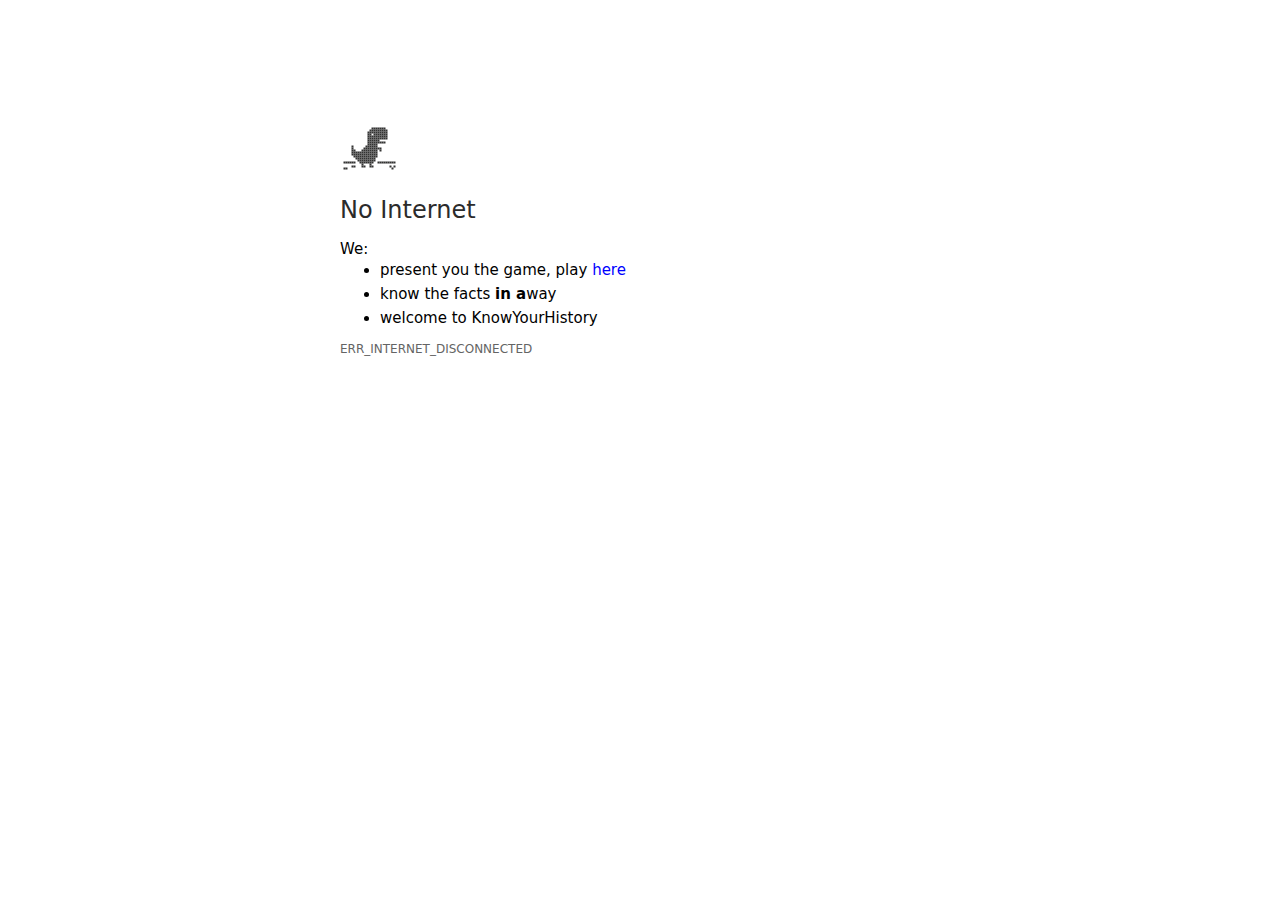
<file: index.html>
<!DOCTYPE html>
<html lang="en" >
<head>
  <meta charset="UTF-8">
  <title>KnowYourHistory</title>
  

</head>
<body>
<!-- partial:index.partial.html -->
<!DOCTYPE html>
<html>

<head>
  <meta name="viewport" content="width=device-width, initial-scale=1, maximum-scale=1, user-scalable=no" />
  <meta charset="utf-8" />
  <meta name="description" content="Offline experience" />
  <meta name="keywords" content="offline, 404, not here" />
  <title>KnowYourHistory</title>
  <style>
    html {
      font-size: 10px;
    }

    body {
      height: 100%;
      margin: 0;
      padding: 0;
      font-family: system-ui, sans-serif;
      --grey-color: rgb(43, 43, 43);
    }

    h1 {
      color: var(--grey-color);
      font-size: 2.4rem;
      font-weight: 500;
    }

    ul {
      margin-top: 0;
      margin-bottom: 1.2rem;
    }

    p,
    li {
      font-size: 1.5rem;
    }

    p {
      margin-bottom: 0;
    }

    li {
      line-height: 2.4rem;
    }

    #dino {
      width: 1px;
      height: 1px;
      transform: scale(2);
    }

    /* TODO: whut, box shadow moves in boxes in keyframes unlike hover, need to explore this behaviour */

    @keyframes disperse {
      1% {
        box-shadow: 16px 4px 0 #333332, 17px 4px 0 #333332, 18px 4px 0 #333332,
        19px 4px 0 #333332, 20px 4px 0 #333332, 21px 4px 0 #333332,
        22px 4px 0 #333332, 15px 5px 0 #333332, 16px 5px 0 #333332,
        17px 5px 0 #333332, 18px 5px 0 #333332, 19px 5px 0 #333332,
        20px 5px 0 #333332, 21px 5px 0 #333332, 22px 5px 0 #333332,
        23px 5px 0 #333332, 14px 6px 0 #333332, 15px 6px 0 #333332,
        16px 6px 0 #333332, 17px 6px 0 #333332, 18px 6px 0 #333332,
        19px 6px 0 #333332, 20px 6px 0 #333332, 21px 6px 0 #333332,
        22px 6px 0 #333332, 23px 6px 0 #333332, 14px 7px 0 #333332,
        15px 7px 0 #333332, 17px 7px 0 #333332, 18px 7px 0 #333332,
        19px 7px 0 #333332, 20px 7px 0 #333332, 21px 7px 0 #333332,
        22px 7px 0 #333332, 23px 7px 0 #333332, 14px 8px 0 #333332,
        15px 8px 0 #333332, 16px 8px 0 #333332, 17px 8px 0 #333332,
        18px 8px 0 #333332, 19px 8px 0 #333332, 20px 8px 0 #333332,
        21px 8px 0 #333332, 22px 8px 0 #333332, 23px 8px 0 #333332,
        14px 9px 0 #333332, 15px 9px 0 #333332, 16px 9px 0 #333332,
        17px 9px 0 #333332, 18px 9px 0 #333332, 19px 9px 0 #333332,
        20px 9px 0 #333332, 21px 9px 0 #333332, 22px 9px 0 #333332,
        23px 9px 0 #333332, 14px 10px 0 #333332, 15px 10px 0 #333332,
        16px 10px 0 #333332, 17px 10px 0 #333332, 18px 10px 0 #333332,
        19px 10px 0 #333332, 14px 11px 0 #333332, 15px 11px 0 #333332,
        16px 11px 0 #333332, 17px 11px 0 #333332, 18px 11px 0 #333332,
        19px 11px 0 #333332, 20px 11px 0 #333332, 21px 11px 0 #333332,
        22px 11px 0 #333332, 14px 12px 0 #333332, 15px 12px 0 #333332,
        16px 12px 0 #333332, 17px 12px 0 #333332, 18px 12px 0 #333332,
        6px 13px 0 #333332, 13px 13px 0 #333332, 14px 13px 0 #333332,
        15px 13px 0 #333332, 16px 13px 0 #333332, 17px 13px 0 #333332,
        18px 13px 0 #333332, 6px 14px 0 #333332, 12px 14px 0 #333332,
        13px 14px 0 #333332, 14px 14px 0 #333332, 15px 14px 0 #333332,
        16px 14px 0 #333332, 17px 14px 0 #333332, 18px 14px 0 #333332,
        19px 14px 0 #333332, 20px 14px 0 #333332, 6px 15px 0 #333332,
        7px 15px 0 #333332, 11px 15px 0 #333332, 12px 15px 0 #333332,
        13px 15px 0 #333332, 14px 15px 0 #333332, 15px 15px 0 #333332,
        16px 15px 0 #333332, 17px 15px 0 #333332, 18px 15px 0 #333332,
        20px 15px 0 #333332, 6px 16px 0 #333332, 7px 16px 0 #333332,
        8px 16px 0 #333332, 9px 16px 0 #333332, 10px 16px 0 #333332,
        11px 16px 0 #333332, 12px 16px 0 #333332, 13px 16px 0 #333332,
        14px 16px 0 #333332, 15px 16px 0 #333332, 16px 16px 0 #333332,
        17px 16px 0 #333332, 18px 16px 0 #333332, 6px 17px 0 #333332,
        7px 17px 0 #333332, 8px 17px 0 #333332, 9px 17px 0 #333332,
        10px 17px 0 #333332, 11px 17px 0 #333332, 12px 17px 0 #333332,
        13px 17px 0 #333332, 14px 17px 0 #333332, 15px 17px 0 #333332,
        16px 17px 0 #333332, 17px 17px 0 #333332, 18px 17px 0 #333332,
        7px 18px 0 #333332, 8px 18px 0 #333332, 9px 18px 0 #333332,
        10px 18px 0 #333332, 11px 18px 0 #333332, 12px 18px 0 #333332,
        13px 18px 0 #333332, 14px 18px 0 #333332, 15px 18px 0 #333332,
        16px 18px 0 #333332, 17px 18px 0 #333332, 18px 18px 0 #333332,
        8px 19px 0 #333332, 9px 19px 0 #333332, 10px 19px 0 #333332,
        11px 19px 0 #333332, 12px 19px 0 #333332, 13px 19px 0 #333332,
        14px 19px 0 #333332, 15px 19px 0 #333332, 16px 19px 0 #333332,
        17px 19px 0 #333332, 9px 20px 0 #333332, 10px 20px 0 #333332,
        11px 20px 0 #333332, 12px 20px 0 #333332, 13px 20px 0 #333332,
        14px 20px 0 #333332, 15px 20px 0 #333332, 16px 20px 0 #333332,
        17px 20px 0 #333332, 2px 21px 0 #333332, 3px 21px 0 #333332,
        4px 21px 0 #333332, 5px 21px 0 #333332, 6px 21px 0 #333332,
        7px 21px 0 #333332, 10px 21px 0 #333332, 11px 21px 0 #333332,
        12px 21px 0 #333332, 13px 21px 0 #333332, 14px 21px 0 #333332,
        15px 21px 0 #333332, 16px 21px 0 #333332, 19px 21px 0 #333332,
        20px 21px 0 #333332, 21px 21px 0 #333332, 22px 21px 0 #333332,
        23px 21px 0 #333332, 24px 21px 0 #333332, 25px 21px 0 #333332,
        26px 21px 0 #333332, 27px 21px 0 #333332, 11px 22px 0 #333332,
        15px 22px 0 #333332, 6px 23px 0 #333332, 7px 23px 0 #333332,
        11px 23px 0 #333332, 12px 23px 0 #333332, 15px 23px 0 #333332,
        16px 23px 0 #333332, 25px 23px 0 #333332, 27px 23px 0 #333332,
        2px 24px 0 #333332, 3px 24px 0 #333332, 26px 24px 0 #333332;
      }
      2% {
        box-shadow: 16px 4px 0 #333332, 17px 4px 0 #333332, 18px 4px 0 #333332,
        19px 4px 0 #333332, 20px 4px 0 #333332, 21px 4px 0 #333332,
        22px 4px 0 #333332, 15px 5px 0 #333332, 16px 5px 0 #333332,
        17px 5px 0 #333332, 18px 5px 0 #333332, 19px 5px 0 #333332,
        20px 5px 0 #333332, 21px 5px 0 #333332, 22px 5px 0 #333332,
        23px 5px 0 #333332, 14px 6px 0 #333332, 15px 6px 0 #333332,
        16px 6px 0 #333332, 17px 6px 0 #333332, 18px 6px 0 #333332,
        19px 6px 0 #333332, 20px 6px 0 #333332, 21px 6px 0 #333332,
        22px 6px 0 #333332, 23px 6px 0 #333332, 14px 7px 0 #333332,
        15px 7px 0 #333332, 16px 7px 0 #333332, 17px 7px 0 #333332,
        18px 7px 0 #333332, 19px 7px 0 #333332, 20px 7px 0 #333332,
        21px 7px 0 #333332, 22px 7px 0 #333332, 23px 7px 0 #333332,
        14px 8px 0 #333332, 15px 8px 0 #333332, 16px 8px 0 #333332,
        17px 8px 0 #333332, 18px 8px 0 #333332, 19px 8px 0 #333332,
        20px 8px 0 #333332, 21px 8px 0 #333332, 22px 8px 0 #333332,
        23px 8px 0 #333332, 14px 9px 0 #333332, 15px 9px 0 #333332,
        16px 9px 0 #333332, 17px 9px 0 #333332, 18px 9px 0 #333332,
        19px 9px 0 #333332, 20px 9px 0 #333332, 21px 9px 0 #333332,
        22px 9px 0 #333332, 23px 9px 0 #333332, 14px 10px 0 #333332,
        15px 10px 0 #333332, 16px 10px 0 #333332, 17px 10px 0 #333332,
        18px 10px 0 #333332, 19px 10px 0 #333332, 14px 11px 0 #333332,
        15px 11px 0 #333332, 16px 11px 0 #333332, 17px 11px 0 #333332,
        18px 11px 0 #333332, 19px 11px 0 #333332, 20px 11px 0 #333332,
        21px 11px 0 #333332, 22px 11px 0 #333332, 14px 12px 0 #333332,
        15px 12px 0 #333332, 16px 12px 0 #333332, 17px 12px 0 #333332,
        18px 12px 0 #333332, 6px 13px 0 #333332, 13px 13px 0 #333332,
        14px 13px 0 #333332, 15px 13px 0 #333332, 16px 13px 0 #333332,
        17px 13px 0 #333332, 18px 13px 0 #333332, 6px 14px 0 #333332,
        12px 14px 0 #333332, 13px 14px 0 #333332, 14px 14px 0 #333332,
        15px 14px 0 #333332, 16px 14px 0 #333332, 17px 14px 0 #333332,
        18px 14px 0 #333332, 19px 14px 0 #333332, 20px 14px 0 #333332,
        6px 15px 0 #333332, 7px 15px 0 #333332, 11px 15px 0 #333332,
        12px 15px 0 #333332, 13px 15px 0 #333332, 14px 15px 0 #333332,
        15px 15px 0 #333332, 16px 15px 0 #333332, 17px 15px 0 #333332,
        18px 15px 0 #333332, 20px 15px 0 #333332, 6px 16px 0 #333332,
        7px 16px 0 #333332, 8px 16px 0 #333332, 9px 16px 0 #333332,
        10px 16px 0 #333332, 11px 16px 0 #333332, 12px 16px 0 #333332,
        13px 16px 0 #333332, 14px 16px 0 #333332, 15px 16px 0 #333332,
        16px 16px 0 #333332, 17px 16px 0 #333332, 18px 16px 0 #333332,
        6px 17px 0 #333332, 7px 17px 0 #333332, 8px 17px 0 #333332,
        9px 17px 0 #333332, 10px 17px 0 #333332, 11px 17px 0 #333332,
        12px 17px 0 #333332, 13px 17px 0 #333332, 14px 17px 0 #333332,
        15px 17px 0 #333332, 16px 17px 0 #333332, 17px 17px 0 #333332,
        18px 17px 0 #333332, 7px 18px 0 #333332, 8px 18px 0 #333332,
        9px 18px 0 #333332, 10px 18px 0 #333332, 11px 18px 0 #333332,
        12px 18px 0 #333332, 13px 18px 0 #333332, 14px 18px 0 #333332,
        15px 18px 0 #333332, 16px 18px 0 #333332, 17px 18px 0 #333332,
        18px 18px 0 #333332, 8px 19px 0 #333332, 9px 19px 0 #333332,
        10px 19px 0 #333332, 11px 19px 0 #333332, 12px 19px 0 #333332,
        13px 19px 0 #333332, 14px 19px 0 #333332, 15px 19px 0 #333332,
        16px 19px 0 #333332, 17px 19px 0 #333332, 9px 20px 0 #333332,
        10px 20px 0 #333332, 11px 20px 0 #333332, 12px 20px 0 #333332,
        13px 20px 0 #333332, 14px 20px 0 #333332, 15px 20px 0 #333332,
        16px 20px 0 #333332, 17px 20px 0 #333332, 2px 21px 0 #333332,
        3px 21px 0 #333332, 4px 21px 0 #333332, 5px 21px 0 #333332,
        6px 21px 0 #333332, 7px 21px 0 #333332, 10px 21px 0 #333332,
        11px 21px 0 #333332, 12px 21px 0 #333332, 13px 21px 0 #333332,
        14px 21px 0 #333332, 15px 21px 0 #333332, 16px 21px 0 #333332,
        19px 21px 0 #333332, 20px 21px 0 #333332, 21px 21px 0 #333332,
        22px 21px 0 #333332, 23px 21px 0 #333332, 24px 21px 0 #333332,
        25px 21px 0 #333332, 26px 21px 0 #333332, 27px 21px 0 #333332,
        11px 22px 0 #333332, 15px 22px 0 #333332, 6px 23px 0 #333332,
        7px 23px 0 #333332, 11px 23px 0 #333332, 12px 23px 0 #333332,
        15px 23px 0 #333332, 16px 23px 0 #333332, 25px 23px 0 #333332,
        27px 23px 0 #333332, 2px 24px 0 #333332, 3px 24px 0 #333332,
        26px 24px 0 #333332;
      }
    }

    .dino-cage:hover #dino {
      animation: 1s disperse;
    }

    .dino-close-eye {
      box-shadow: 16px 4px 0 #333332, 17px 4px 0 #333332, 18px 4px 0 #333332,
      19px 4px 0 #333332, 20px 4px 0 #333332, 21px 4px 0 #333332,
      22px 4px 0 #333332, 15px 5px 0 #333332, 16px 5px 0 #333332,
      17px 5px 0 #333332, 18px 5px 0 #333332, 19px 5px 0 #333332,
      20px 5px 0 #333332, 21px 5px 0 #333332, 22px 5px 0 #333332,
      23px 5px 0 #333332, 14px 6px 0 #333332, 15px 6px 0 #333332,
      16px 6px 0 #333332, 17px 6px 0 #333332, 18px 6px 0 #333332,
      19px 6px 0 #333332, 20px 6px 0 #333332, 21px 6px 0 #333332,
      22px 6px 0 #333332, 23px 6px 0 #333332, 14px 7px 0 #333332,
      15px 7px 0 #333332, 16px 7px 0 #333332, 17px 7px 0 #333332,
      18px 7px 0 #333332, 19px 7px 0 #333332, 20px 7px 0 #333332,
      21px 7px 0 #333332, 22px 7px 0 #333332, 23px 7px 0 #333332,
      14px 8px 0 #333332, 15px 8px 0 #333332, 16px 8px 0 #333332,
      17px 8px 0 #333332, 18px 8px 0 #333332, 19px 8px 0 #333332,
      20px 8px 0 #333332, 21px 8px 0 #333332, 22px 8px 0 #333332,
      23px 8px 0 #333332, 14px 9px 0 #333332, 15px 9px 0 #333332,
      16px 9px 0 #333332, 17px 9px 0 #333332, 18px 9px 0 #333332,
      19px 9px 0 #333332, 20px 9px 0 #333332, 21px 9px 0 #333332,
      22px 9px 0 #333332, 23px 9px 0 #333332, 14px 10px 0 #333332,
      15px 10px 0 #333332, 16px 10px 0 #333332, 17px 10px 0 #333332,
      18px 10px 0 #333332, 19px 10px 0 #333332, 14px 11px 0 #333332,
      15px 11px 0 #333332, 16px 11px 0 #333332, 17px 11px 0 #333332,
      18px 11px 0 #333332, 19px 11px 0 #333332, 20px 11px 0 #333332,
      21px 11px 0 #333332, 22px 11px 0 #333332, 14px 12px 0 #333332,
      15px 12px 0 #333332, 16px 12px 0 #333332, 17px 12px 0 #333332,
      18px 12px 0 #333332, 6px 13px 0 #333332, 13px 13px 0 #333332,
      14px 13px 0 #333332, 15px 13px 0 #333332, 16px 13px 0 #333332,
      17px 13px 0 #333332, 18px 13px 0 #333332, 6px 14px 0 #333332,
      12px 14px 0 #333332, 13px 14px 0 #333332, 14px 14px 0 #333332,
      15px 14px 0 #333332, 16px 14px 0 #333332, 17px 14px 0 #333332,
      18px 14px 0 #333332, 19px 14px 0 #333332, 20px 14px 0 #333332,
      6px 15px 0 #333332, 7px 15px 0 #333332, 11px 15px 0 #333332,
      12px 15px 0 #333332, 13px 15px 0 #333332, 14px 15px 0 #333332,
      15px 15px 0 #333332, 16px 15px 0 #333332, 17px 15px 0 #333332,
      18px 15px 0 #333332, 20px 15px 0 #333332, 6px 16px 0 #333332,
      7px 16px 0 #333332, 8px 16px 0 #333332, 9px 16px 0 #333332,
      10px 16px 0 #333332, 11px 16px 0 #333332, 12px 16px 0 #333332,
      13px 16px 0 #333332, 14px 16px 0 #333332, 15px 16px 0 #333332,
      16px 16px 0 #333332, 17px 16px 0 #333332, 18px 16px 0 #333332,
      6px 17px 0 #333332, 7px 17px 0 #333332, 8px 17px 0 #333332,
      9px 17px 0 #333332, 10px 17px 0 #333332, 11px 17px 0 #333332,
      12px 17px 0 #333332, 13px 17px 0 #333332, 14px 17px 0 #333332,
      15px 17px 0 #333332, 16px 17px 0 #333332, 17px 17px 0 #333332,
      18px 17px 0 #333332, 7px 18px 0 #333332, 8px 18px 0 #333332,
      9px 18px 0 #333332, 10px 18px 0 #333332, 11px 18px 0 #333332,
      12px 18px 0 #333332, 13px 18px 0 #333332, 14px 18px 0 #333332,
      15px 18px 0 #333332, 16px 18px 0 #333332, 17px 18px 0 #333332,
      18px 18px 0 #333332, 8px 19px 0 #333332, 9px 19px 0 #333332,
      10px 19px 0 #333332, 11px 19px 0 #333332, 12px 19px 0 #333332,
      13px 19px 0 #333332, 14px 19px 0 #333332, 15px 19px 0 #333332,
      16px 19px 0 #333332, 17px 19px 0 #333332, 9px 20px 0 #333332,
      10px 20px 0 #333332, 11px 20px 0 #333332, 12px 20px 0 #333332,
      13px 20px 0 #333332, 14px 20px 0 #333332, 15px 20px 0 #333332,
      16px 20px 0 #333332, 17px 20px 0 #333332, 2px 21px 0 #333332,
      3px 21px 0 #333332, 4px 21px 0 #333332, 5px 21px 0 #333332,
      6px 21px 0 #333332, 7px 21px 0 #333332, 10px 21px 0 #333332,
      11px 21px 0 #333332, 12px 21px 0 #333332, 13px 21px 0 #333332,
      14px 21px 0 #333332, 15px 21px 0 #333332, 16px 21px 0 #333332,
      19px 21px 0 #333332, 20px 21px 0 #333332, 21px 21px 0 #333332,
      22px 21px 0 #333332, 23px 21px 0 #333332, 24px 21px 0 #333332,
      25px 21px 0 #333332, 26px 21px 0 #333332, 27px 21px 0 #333332,
      11px 22px 0 #333332, 15px 22px 0 #333332, 6px 23px 0 #333332,
      7px 23px 0 #333332, 11px 23px 0 #333332, 12px 23px 0 #333332,
      15px 23px 0 #333332, 16px 23px 0 #333332, 25px 23px 0 #333332,
      27px 23px 0 #333332, 2px 24px 0 #333332, 3px 24px 0 #333332,
      26px 24px 0 #333332;
    }

    .dino-open-eye {
      box-shadow: 16px 4px 0 #333332, 17px 4px 0 #333332, 18px 4px 0 #333332,
      19px 4px 0 #333332, 20px 4px 0 #333332, 21px 4px 0 #333332,
      22px 4px 0 #333332, 15px 5px 0 #333332, 16px 5px 0 #333332,
      17px 5px 0 #333332, 18px 5px 0 #333332, 19px 5px 0 #333332,
      20px 5px 0 #333332, 21px 5px 0 #333332, 22px 5px 0 #333332,
      23px 5px 0 #333332, 14px 6px 0 #333332, 15px 6px 0 #333332,
      16px 6px 0 #333332, 17px 6px 0 #333332, 18px 6px 0 #333332,
      19px 6px 0 #333332, 20px 6px 0 #333332, 21px 6px 0 #333332,
      22px 6px 0 #333332, 23px 6px 0 #333332, 14px 7px 0 #333332,
      15px 7px 0 #333332, 17px 7px 0 #333332, 18px 7px 0 #333332,
      19px 7px 0 #333332, 20px 7px 0 #333332, 21px 7px 0 #333332,
      22px 7px 0 #333332, 23px 7px 0 #333332, 14px 8px 0 #333332,
      15px 8px 0 #333332, 16px 8px 0 #333332, 17px 8px 0 #333332,
      18px 8px 0 #333332, 19px 8px 0 #333332, 20px 8px 0 #333332,
      21px 8px 0 #333332, 22px 8px 0 #333332, 23px 8px 0 #333332,
      14px 9px 0 #333332, 15px 9px 0 #333332, 16px 9px 0 #333332,
      17px 9px 0 #333332, 18px 9px 0 #333332, 19px 9px 0 #333332,
      20px 9px 0 #333332, 21px 9px 0 #333332, 22px 9px 0 #333332,
      23px 9px 0 #333332, 14px 10px 0 #333332, 15px 10px 0 #333332,
      16px 10px 0 #333332, 17px 10px 0 #333332, 18px 10px 0 #333332,
      19px 10px 0 #333332, 14px 11px 0 #333332, 15px 11px 0 #333332,
      16px 11px 0 #333332, 17px 11px 0 #333332, 18px 11px 0 #333332,
      19px 11px 0 #333332, 20px 11px 0 #333332, 21px 11px 0 #333332,
      22px 11px 0 #333332, 14px 12px 0 #333332, 15px 12px 0 #333332,
      16px 12px 0 #333332, 17px 12px 0 #333332, 18px 12px 0 #333332,
      6px 13px 0 #333332, 13px 13px 0 #333332, 14px 13px 0 #333332,
      15px 13px 0 #333332, 16px 13px 0 #333332, 17px 13px 0 #333332,
      18px 13px 0 #333332, 6px 14px 0 #333332, 12px 14px 0 #333332,
      13px 14px 0 #333332, 14px 14px 0 #333332, 15px 14px 0 #333332,
      16px 14px 0 #333332, 17px 14px 0 #333332, 18px 14px 0 #333332,
      19px 14px 0 #333332, 20px 14px 0 #333332, 6px 15px 0 #333332,
      7px 15px 0 #333332, 11px 15px 0 #333332, 12px 15px 0 #333332,
      13px 15px 0 #333332, 14px 15px 0 #333332, 15px 15px 0 #333332,
      16px 15px 0 #333332, 17px 15px 0 #333332, 18px 15px 0 #333332,
      20px 15px 0 #333332, 6px 16px 0 #333332, 7px 16px 0 #333332,
      8px 16px 0 #333332, 9px 16px 0 #333332, 10px 16px 0 #333332,
      11px 16px 0 #333332, 12px 16px 0 #333332, 13px 16px 0 #333332,
      14px 16px 0 #333332, 15px 16px 0 #333332, 16px 16px 0 #333332,
      17px 16px 0 #333332, 18px 16px 0 #333332, 6px 17px 0 #333332,
      7px 17px 0 #333332, 8px 17px 0 #333332, 9px 17px 0 #333332,
      10px 17px 0 #333332, 11px 17px 0 #333332, 12px 17px 0 #333332,
      13px 17px 0 #333332, 14px 17px 0 #333332, 15px 17px 0 #333332,
      16px 17px 0 #333332, 17px 17px 0 #333332, 18px 17px 0 #333332,
      7px 18px 0 #333332, 8px 18px 0 #333332, 9px 18px 0 #333332,
      10px 18px 0 #333332, 11px 18px 0 #333332, 12px 18px 0 #333332,
      13px 18px 0 #333332, 14px 18px 0 #333332, 15px 18px 0 #333332,
      16px 18px 0 #333332, 17px 18px 0 #333332, 18px 18px 0 #333332,
      8px 19px 0 #333332, 9px 19px 0 #333332, 10px 19px 0 #333332,
      11px 19px 0 #333332, 12px 19px 0 #333332, 13px 19px 0 #333332,
      14px 19px 0 #333332, 15px 19px 0 #333332, 16px 19px 0 #333332,
      17px 19px 0 #333332, 9px 20px 0 #333332, 10px 20px 0 #333332,
      11px 20px 0 #333332, 12px 20px 0 #333332, 13px 20px 0 #333332,
      14px 20px 0 #333332, 15px 20px 0 #333332, 16px 20px 0 #333332,
      17px 20px 0 #333332, 2px 21px 0 #333332, 3px 21px 0 #333332,
      4px 21px 0 #333332, 5px 21px 0 #333332, 6px 21px 0 #333332,
      7px 21px 0 #333332, 10px 21px 0 #333332, 11px 21px 0 #333332,
      12px 21px 0 #333332, 13px 21px 0 #333332, 14px 21px 0 #333332,
      15px 21px 0 #333332, 16px 21px 0 #333332, 19px 21px 0 #333332,
      20px 21px 0 #333332, 21px 21px 0 #333332, 22px 21px 0 #333332,
      23px 21px 0 #333332, 24px 21px 0 #333332, 25px 21px 0 #333332,
      26px 21px 0 #333332, 27px 21px 0 #333332, 11px 22px 0 #333332,
      15px 22px 0 #333332, 6px 23px 0 #333332, 7px 23px 0 #333332,
      11px 23px 0 #333332, 12px 23px 0 #333332, 15px 23px 0 #333332,
      16px 23px 0 #333332, 25px 23px 0 #333332, 27px 23px 0 #333332,
      2px 24px 0 #333332, 3px 24px 0 #333332, 26px 24px 0 #333332;
    }

    .dino-cage {
      height: 60px;
      width: 60px;
    }

    #content {
      margin: 120px auto;
      width: 80%;
    }

    @media (min-width: 500px) {
      #content {
        max-width: 600px;
      }
    }

    .error {
      color: #646464;
      font-size: 1.2rem;
    }

    a {
      text-decoration: none;
      color: inherit;
    }
  </style>
</head>

<body>
  <div id="content">
    <div class="dino-cage">
      <div id="dino" class="dino-open-eye"></div>
    </div>
    <h1>No Internet</h1>
    <p>We:</p>
    <ul>
      <li>present you the game, play <a class="link" href="dino.html" style="color: blue;" >here</a>
      </li>
      <li>
        know the facts <b><span id="word">in a</span></b>way</a
          >
        </li>
  <li>welcome to KnowYourHistory</li>
    </ul>
    <div class="error">ERR_INTERNET_DISCONNECTED</div>
  </div>
  <script>
    const dinoElement = document.getElementById("dino");

    function blink() {
      const BLINK_TIME_IN_MILLISECOND = 300;
      dinoElement.className = "dino-close-eye";
      setTimeout(function() {
        dinoElement.className = "dino-open-eye";
      }, BLINK_TIME_IN_MILLISECOND);
      loopBlinkingInRandomCountDownTime();
    }

    function loopBlinkingInRandomCountDownTime() {
      const MIN_TIME_IN_SECOND = 3;
      const MAX_TIME_IN_SECOND = 10;
      setTimeout(
        blink,
        getRandomCountDownTimeBetween(MIN_TIME_IN_SECOND, MAX_TIME_IN_SECOND)
      );
    }

    function getRandomCountDownTimeBetween(min, max) {
      const MILLISECOND = 1000;
      return (
        Math.floor(Math.random() * (max - min)) * MILLISECOND +
        min * MILLISECOND
      );
    }
    loopBlinkingInRandomCountDownTime();
    const SWITCH_WORD_IN_SECOND = 2000;
    const wordElement = document.getElementById("word");
    const words = ["cool ", "random ", "fun ", "interesting "];
    setInterval(function() {
      randomIndex = Math.floor(Math.random() * words.length);
      wordElement.innerText = words[randomIndex];
    }, SWITCH_WORD_IN_SECOND);
  </script>
</body>

</html>
<!-- partial -->
  
</body>
</html>
</file>
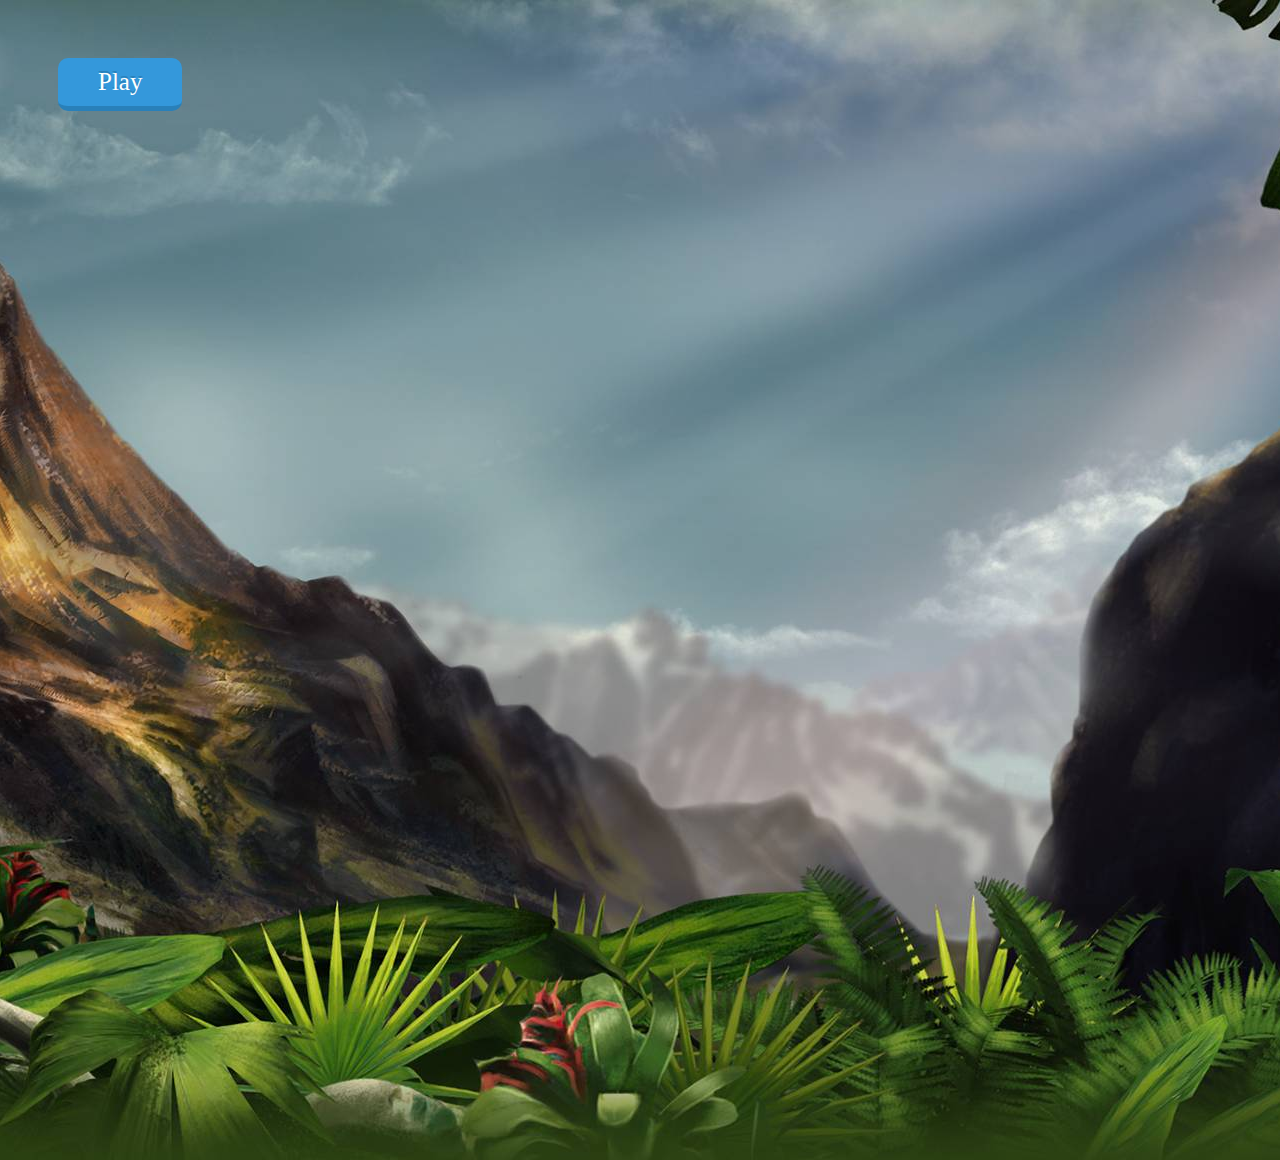
<file: dino.html>
<!DOCTYPE html>
<html lang="en" >
<head>
  <meta charset="UTF-8">
  <title>KnowYourHistory</title>
  <link rel='stylesheet' href='https://rawcdn.githack.com/SochavaAG/example-mycode/master/_common/css/reset.css'><link rel="stylesheet" href="css/dino.css">

</head>
<body>
<!-- partial:index.partial.html -->
<a href="game.html" class="action-button shadow animate blue">Play</a>
<div class="ag-dino-cont">
  <div class="ag-dino ag-dino-run">
    <div class="ag-dino-leg-back"></div>
    <div class="ag-dino-body-cont">
      <div class="ag-dino-hand ag-dino-back"></div>
      <div class="ag-dino-body"></div>
      <div class="ag-dino-mouth"></div>
      <div class="ag-dino-hand ag-dino-front"></div>
    </div>
    <div class="ag-dino-leg-front"></div>
  </div>
</div>
<!-- partial -->
  <script src='https://cdnjs.cloudflare.com/ajax/libs/jquery/1.11.1/jquery.min.js'></script><script  src="scripts/dino.js"></script>

</body>
</html>
</file>
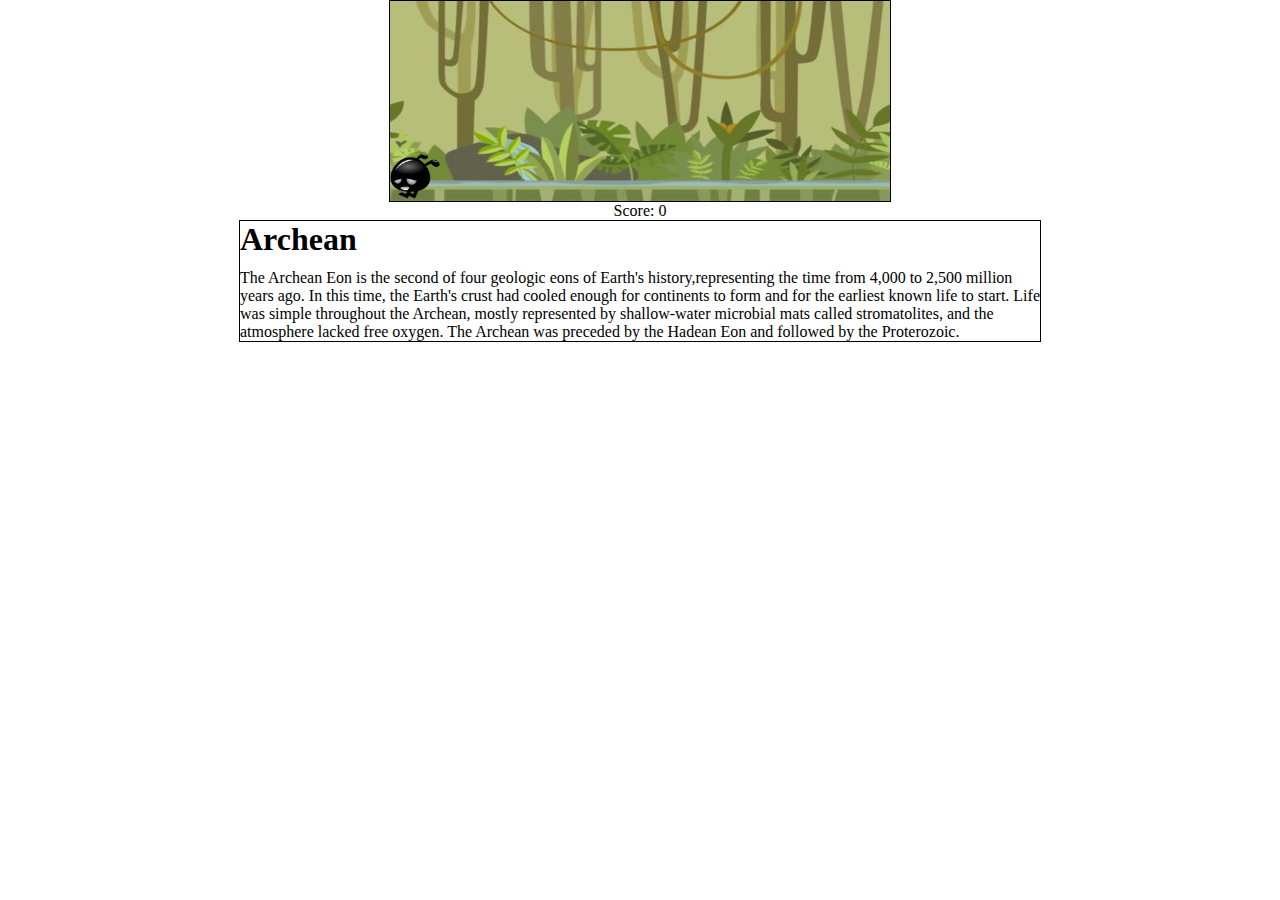
<file: game.html>
<!DOCTYPE html>
<html lang="en">
<head>
    <meta charset="UTF-8">
    <meta http-equiv="X-UA-Compatible" content="IE=edge">
    <meta name="viewport" content="width=device-width, initial-scale=1.0">
    <title>KnowTheHistory</title>
    <link rel="stylesheet" href="css/game.css">
    <link rel="stylesheet" href="https://cdn.jsdelivr.net/npm/bootstrap@5.1.0/dist/css/bootstrap.min.css" integrity="sha384-KyZXEAg3QhqLMpG8r+8fhAXLRk2vvoC2f3B09zVXn8CA5QIVfZOJ3BCsw2P0p/We" crossorigin="anonymous">
</head>
<body id="body" onkeydown="whichKey(event)">
    <div class="gameon">
        <div class="game">
        <div id="character"></div>
        <image src="./images/7.png" id="obstacle"></image>
    </div>
    <p>Score: <span id="scoreSpan"></span></p>

    <div id="gameOverScreen">
        <p>Game Over</p>
        <p>Your score: <span id="scoreSpan2"></span></p>
        <p>Highest Score: <span id="highScore"></span></p>
        <p><button id="restartButton" onclick="restart()">Restart</button></p>
    </div>

    <div class="eraInfoScreen">
        <h1 class="eraHeader"> Facts Here </h1>
        <p class="eraInfo"></p>
    </div>
    </div>
    <div class="gameover">
        <img class="goimg" src="./images/gameover.gif"></img>
        <h1>Oops! You could not witness the evolution of life on earth, pls try again! :(</h1>
        <button onclick="restart()">Restart</button>
    </div>
    

</body>
<script src="scripts/game.js"></script>
<script src="scripts/eraInfoDisplayer.js"></script>
</html>
</file>
<file: css/dino.css>
html {
  overflow-x: hidden;
}

body {
  background: url(/images/bg.jpeg) no-repeat scroll 50% 0 #2b4112;

  overflow: hidden;

  user-select: none;
}

.ag-dino-body {
  height: 483px;
  width: 1874px;
  background: url(/images/dino.png) no-repeat -10px -10px;
}
.ag-dino-leg-front {
  height: 607px;
  width: 318px;
  background: url(/images/dino.png) no-repeat -10px -513px;
}
.ag-dino-leg-back {
  height: 454px;
  width: 305px;
  background: url(/images/dino.png) no-repeat -348px -513px;
}
.ag-dino-mouth {
  height: 303px;
  width: 266px;
  background: url(/images/dino.png) no-repeat -673px -513px;
}
.ag-dino-hand {
  height: 176px;
  width: 120px;
  background: url(/images/dino.png) no-repeat -673px -836px;
}

.ag-dino-cont {
  width: 2300px;
  height: 900px;

  position: absolute;
  top: 260px;
  left: 50%;

  -webkit-transform: translateX(-50%);
  -moz-transform: translateX(-50%);
  -o-transform: translateX(-50%);
  transform: translateX(-50%);
}
@media (max-width: 640px) {
  .ag-dino-cont {
    -webkit-transform: translateX(-50%) scale(.5);
    -moz-transform: translateX(-50%) scale(.5);
    -o-transform: translateX(-50%) scale(.5);
    transform: translateX(-50%) scale(.5);
  }
}
.ag-dino {
  width: 1870px;
  height: 792px;

  position: absolute;
  top: 65px;
  left: -1860px;
}
.ag-dino.ag-dino-run {
  -webkit-animation: an-dino-move 8s linear forwards, an-dino-step .45s ease-out infinite;
  -moz-animation: an-dino-move 8s linear forwards, an-dino-step .45s ease-out infinite;
  -o-animation: an-dino-move 8s linear forwards, an-dino-step .45s ease-out infinite;
  animation: an-dino-move 8s linear forwards, an-dino-step .45s ease-out infinite;
}
.ag-dino.ag-dino-run .ag-dino-leg-back {
  -webkit-animation: an-dino-leg .8s -.4s ease-out infinite;
  -moz-animation: an-dino-leg .8s -.4s ease-out infinite;
  -o-animation: an-dino-leg .8s -.4s ease-out infinite;
  animation: an-dino-leg .8s -.4s ease-out infinite;
}
.ag-dino.ag-dino-run .ag-dino-leg-front {
  -webkit-animation: an-dino-leg .8s ease-out infinite;
  -moz-animation: an-dino-leg .8s ease-out infinite;
  -o-animation: an-dino-leg .8s ease-out infinite;
  animation: an-dino-leg .8s ease-out infinite;
}
.ag-dino.ag-dino-run .ag-dino-hand.ag-dino-back {
  -webkit-animation: an-dino-hand 2s ease-in-out infinite;
  -moz-animation: an-dino-hand 2s ease-in-out infinite;
  -o-animation: an-dino-hand 2s ease-in-out infinite;
  animation: an-dino-hand 2s ease-in-out infinite;
}
.ag-dino.ag-dino-run .ag-dino-hand.ag-dino-front {
  -webkit-animation: an-dino-hand 2s -1s ease-in-out infinite;
  -moz-animation: an-dino-hand 2s -1s ease-in-out infinite;
  -o-animation: an-dino-hand 2s -1s ease-in-out infinite;
  animation: an-dino-hand 2s -1s ease-in-out infinite;
}
.ag-dino.ag-dino-run .ag-dino-mouth {
  -webkit-animation: an-dino-mouth 6s ease-in-out infinite;
  -moz-animation: an-dino-mouth 6s ease-in-out infinite;
  -o-animation: an-dino-mouth 6s ease-in-out infinite;
  animation: an-dino-mouth 6s ease-in-out infinite;
}
.ag-dino.ag-dino-run .ag-dino-body-cont {
  -webkit-animation: body 5s ease-in-out infinite;
  -moz-animation: body 5s ease-in-out infinite;
  -o-animation: body 5s ease-in-out infinite;
  animation: body 5s ease-in-out infinite;
}
.ag-dino-body {
  position: absolute;
  top: 0;
  left: 0;
}
.ag-dino-leg-back {
  position: absolute;
  top: 335px;
  left: 900px;

  -webkit-transform-origin: 226px -40px;
  -moz-transform-origin: 226px -40px;
  -o-transform-origin: 226px -40px;
  transform-origin: 226px -40px;
}
.ag-dino-leg-front {
  position: absolute;
  left: 675px;
  top: 175px;

  -webkit-transform-origin: 207px 55px;
  -moz-transform-origin: 207px 55px;
  -o-transform-origin: 207px 55px;
  transform-origin: 207px 55px;
}
.ag-dino-hand.ag-dino-back {
  position: absolute;
  top: 300px;
  left: 1260px;

  -webkit-transform-origin: 30px 15px;
  -moz-transform-origin: 30px 15px;
  -o-transform-origin: 30px 15px;
  transform-origin: 30px 15px;
}
.ag-dino-hand.ag-dino-front {
  position: absolute;
  top: 300px;
  left: 1215px;

  -webkit-transform-origin: 30px 15px;
  -moz-transform-origin: 30px 15px;
  -o-transform-origin: 30px 15px;
  transform-origin: 30px 15px;
}
.ag-dino-mouth {
  position: absolute;
  top: 55px;
  left: 1480px;

  -webkit-transform-origin: 32px 32px;
  -moz-transform-origin: 32px 32px;
  -o-transform-origin: 32px 32px;
  transform-origin: 32px 32px;
}
.ag-dino-body-cont {
  width: 1874px;
  height: 483px;
  position: absolute;
  top: 0;
  left: 0;

  -webkit-transform-origin: 870px 275px;
  -moz-transform-origin: 870px 275px;
  -o-transform-origin: 870px 275px;
  transform-origin: 870px 275px;
}


@-webkit-keyframes an-dino-move {
  100% {
    -webkit-transform: translateX(4360px);
    transform: translateX(4360px);
  }
}
@-moz-keyframes an-dino-move {
  100% {
    -moz-transform: translateX(4360px);
    transform: translateX(4360px);
  }
}
@-o-keyframes an-dino-move {
  100% {
    -o-transform: translateX(4360px);
    transform: translateX(4360px);
  }
}
@keyframes an-dino-move {
  100% {
    -webkit-transform: translateX(4360px);
    -moz-transform: translateX(4360px);
    -o-transform: translateX(4360px);
    transform: translateX(4360px);
  }
}

@-webkit-keyframes an-dino-step {
  50% {
    top: 80px;
  }
}
@-moz-keyframes an-dino-step {
  50% {
    top: 80px;
  }
}
@-o-keyframes an-dino-step {
  50% {
    top: 80px;
  }
}
@keyframes an-dino-step {
  50% {
    top: 80px;
  }
}

@-webkit-keyframes an-dino-leg {
  0%, 100% {
    -webkit-transform: rotate(-20deg);
    transform: rotate(-20deg);
  }
  50% {
    -webkit-transform: rotate(10deg);
    transform: rotate(10deg);
  }
}
@-moz-keyframes an-dino-leg {
  0%, 100% {
    -moz-transform: rotate(-20deg);
    transform: rotate(-20deg);
  }
  50% {
    -moz-transform: rotate(10deg);
    transform: rotate(10deg);
  }
}
@-o-keyframes an-dino-leg {
  0%, 100% {
    -o-transform: rotate(-20deg);
    transform: rotate(-20deg);
  }
  50% {
    -o-transform: rotate(10deg);
    transform: rotate(10deg);
  }
}
@keyframes an-dino-leg {
  0%, 100% {
    -webkit-transform: rotate(-20deg);
    -moz-transform: rotate(-20deg);
    -o-transform: rotate(-20deg);
    transform: rotate(-20deg);
  }
  50% {
    -webkit-transform: rotate(10deg);
    -moz-transform: rotate(10deg);
    -o-transform: rotate(10deg);
    transform: rotate(10deg);
  }
}

@-webkit-keyframes an-dino-hand {
  0%, 100% {
    -webkit-transform: rotate(-10deg);
    transform: rotate(-10deg);
  }
  50% {
    -webkit-transform: rotate(5deg);
    transform: rotate(5deg);
  }
}
@-moz-keyframes an-dino-hand {
  0%, 100% {
    -moz-transform: rotate(-10deg);
    transform: rotate(-10deg);
  }
  50% {
    -moz-transform: rotate(5deg);
    transform: rotate(5deg);
  }
}
@-o-keyframes an-dino-hand {
  0%, 100% {
    -o-transform: rotate(-10deg);
    transform: rotate(-10deg);
  }
  50% {
    -o-transform: rotate(5deg);
    transform: rotate(5deg);
  }
}
@keyframes an-dino-hand {
  0%, 100% {
    -webkit-transform: rotate(-10deg);
    -moz-transform: rotate(-10deg);
    -o-transform: rotate(-10deg);
    transform: rotate(-10deg);
  }
  50% {
    -webkit-transform: rotate(5deg);
    -moz-transform: rotate(5deg);
    -o-transform: rotate(5deg);
    transform: rotate(5deg);
  }
}

@-webkit-keyframes an-dino-mouth {
  0%, 10% {
    -webkit-transform: rotate(-5deg);
    transform: rotate(-5deg);
  }
  32%, 40% {
    -webkit-transform: rotate(5deg);
    transform: rotate(5deg);
  }
  56%, 75% {
    -webkit-transform: rotate(-5deg);
    transform: rotate(-5deg);
  }
  82%, 90% {
    -webkit-transform: rotate(5deg);
    transform: rotate(5deg);
  }
  100% {
    -webkit-transform: rotate(-5deg);
    transform: rotate(-5deg);
  }
}
@-moz-keyframes an-dino-mouth {
  0%, 10% {
    -moz-transform: rotate(-5deg);
    transform: rotate(-5deg);
  }
  32%, 40% {
    -moz-transform: rotate(5deg);
    transform: rotate(5deg);
  }
  56%, 75% {
    -moz-transform: rotate(-5deg);
    transform: rotate(-5deg);
  }
  82%, 90% {
    -moz-transform: rotate(5deg);
    transform: rotate(5deg);
  }
  100% {
    -moz-transform: rotate(-5deg);
    transform: rotate(-5deg);
  }
}
@-o-keyframes an-dino-mouth {
  0%, 10% {
    -o-transform: rotate(-5deg);
    transform: rotate(-5deg);
  }
  32%, 40% {
    -o-transform: rotate(5deg);
    transform: rotate(5deg);
  }
  56%, 75% {
    -o-transform: rotate(-5deg);
    transform: rotate(-5deg);
  }
  82%, 90% {
    -o-transform: rotate(5deg);
    transform: rotate(5deg);
  }
  100% {
    -o-transform: rotate(-5deg);
    transform: rotate(-5deg);
  }
}
@keyframes an-dino-mouth {
  0%, 10% {
    -webkit-transform: rotate(-5deg);
    -moz-transform: rotate(-5deg);
    -o-transform: rotate(-5deg);
    transform: rotate(-5deg);
  }
  32%, 40% {
    -webkit-transform: rotate(5deg);
    -moz-transform: rotate(5deg);
    -o-transform: rotate(5deg);
    transform: rotate(5deg);
  }
  56%, 75% {
    -webkit-transform: rotate(-5deg);
    -moz-transform: rotate(-5deg);
    -o-transform: rotate(-5deg);
    transform: rotate(-5deg);
  }
  82%, 90% {
    -webkit-transform: rotate(5deg);
    -moz-transform: rotate(5deg);
    -o-transform: rotate(5deg);
    transform: rotate(5deg);
  }
  100% {
    -webkit-transform: rotate(-5deg);
    -moz-transform: rotate(-5deg);
    -o-transform: rotate(-5deg);
    transform: rotate(-5deg);
  }
}

@-webkit-keyframes body {
  0%, 100% {
    -webkit-transform: rotate(0);
    transform: rotate(0);
  }
  20%, 30% {
    -webkit-transform: rotate(-5deg);
    transform: rotate(-5deg);
  }
  55%, 80% {
    -webkit-transform: rotate(5deg);
    transform: rotate(5deg);
  }
}
@-moz-keyframes body {
  0%, 100% {
    -moz-transform: rotate(0);
    transform: rotate(0);
  }
  20%, 30% {
    -moz-transform: rotate(-5deg);
    transform: rotate(-5deg);
  }
  55%, 80% {
    -moz-transform: rotate(5deg);
    transform: rotate(5deg);
  }
}
@-o-keyframes body {
  0%, 100% {
    -o-transform: rotate(0);
    transform: rotate(0);
  }
  20%, 30% {
    -o-transform: rotate(-5deg);
    transform: rotate(-5deg);
  }
  55%, 80% {
    -o-transform: rotate(5deg);
    transform: rotate(5deg);
  }
}
@keyframes body {
  0%, 100% {
    -webkit-transform: rotate(0);
    -moz-transform: rotate(0);
    -o-transform: rotate(0);
    transform: rotate(0);
  }
  20%, 30% {
    -webkit-transform: rotate(-5deg);
    -moz-transform: rotate(-5deg);
    -o-transform: rotate(-5deg);
    transform: rotate(-5deg);
  }
  55%, 80% {
    -webkit-transform: rotate(5deg);
    -moz-transform: rotate(5deg);
    -o-transform: rotate(5deg);
    transform: rotate(5deg);
  }
}
body
{
	padding: 50px;
}

.animate
{
	transition: all 0.1s;
	-webkit-transition: all 0.1s;
}

.action-button
{
	position: relative;
	padding: 10px 40px;
  margin: 0px 10px 10px 0px;
  float: left;
	border-radius: 10px;
	font-family: 'Pacifico', cursive;
	font-size: 25px;
	color: #FFF;
	text-decoration: none;	
}

.blue
{
	background-color: #3498DB;
	border-bottom: 5px solid #2980B9;
	text-shadow: 0px -2px #2980B9;
}

.action-button:active
{
	transform: translate(0px,5px);
  -webkit-transform: translate(0px,5px);
	border-bottom: 1px solid;
}
</file>
<file: css/game.css>
/* FONT */

@font-face{ 
	font-family: 'pokemon';
	src: url('../fonts/pokemongb-raeo-webfont.woff') format('woff');
	/* src: url('WebFont.eot?#iefix') format('embedded-opentype'),
	     url('WebFont.woff') format('woff'),
	     url('WebFont.ttf') format('truetype'),
	     url('WebFont.svg#webfont') format('svg'); */
}

*{
    padding: 0;
    margin: 0;
    overflow: hidden;
}

.darkMode {
    background-color: #000;
    color: white;
    transition: background-color 1s;
}

.game{
    width: 500px;
    height: 200px;
    border: 1px solid black;
    margin: auto;
    background-image: url(../images/jungle.png);
}

#character{
    width: 50px;
    height: 50px;
    background-image: url("/images/level0/reptile.gif");
    background-size: contain;
    /* Following 2 line Added by Abhishek remove if causes issues later*/
    background-repeat: no-repeat;
    background-position: 0px;
    /* background-color: red; */
    position: relative;
    top: 150px;
}
.level0{
    background-image: url("/images/level0/amoeba.png") !important ; 
}

.animate{
    animation: jump 0.8s linear;
}
@keyframes jump {
    0%{top: 150px;}
    30%{top: 100px;}
    70%{top: 100px;}
    100%{top: 150px;}
}

#obstacle{
    
    width: 30px;
    height: 30px;
    position: relative;
    top: 120px;
    left: 500px;
    animation: obstacle 1s linear infinite;
}

@keyframes obstacle {
    0% {left: 500px;}
    100% {left: -20px;}
}

p{
    text-align: center;
}

#gameOverScreen{
    display: none;
}
.gameover {
    display: none;
    background-image: url('./images/gameover.gif');
}

.eraInfoScreen{
    /* display: flex; */
    margin: auto;
    width: 800px;
    /* height:888px; */
    border: 1px solid black;
}

.eraInfo {
    margin-top: 11px;
    text-align: left;
}
</file>
